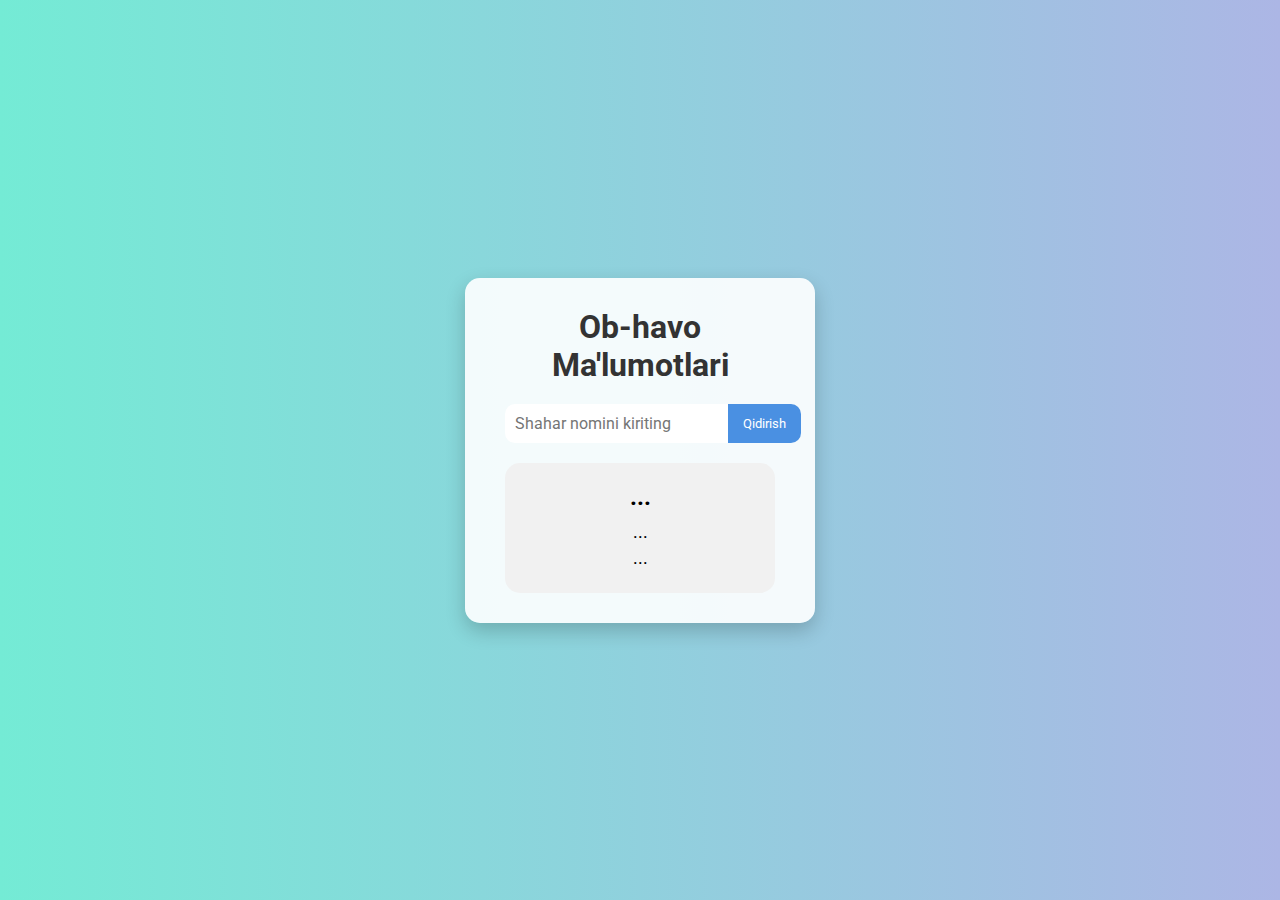
<file: Ob-havo/index.html>
<!DOCTYPE html>
<html lang="uz">
<head>
    <meta charset="UTF-8">
    <meta name="viewport" content="width=device-width, initial-scale=1.0">
    <title>Ob-havo Sayti</title>
    <link href="https://fonts.googleapis.com/css2?family=Roboto:wght@400;700&display=swap" rel="stylesheet">
    <link rel="stylesheet" href="style.css">
</head>
<body>
    <div class="container">
        <h1>Ob-havo Ma'lumotlari</h1>
        <div class="search-box">
            <input type="text" id="cityInput" placeholder="Shahar nomini kiriting">
            <button id="searchBtn">Qidirish</button>
        </div>
        <div class="weather-card" id="weatherCard">
            <h2 id="cityName">...</h2>
            <p id="temperature">...</p>
            <p id="description">...</p>
        </div>
    </div>

    <script src="script.js"></script>
</body>
</html>
</file>
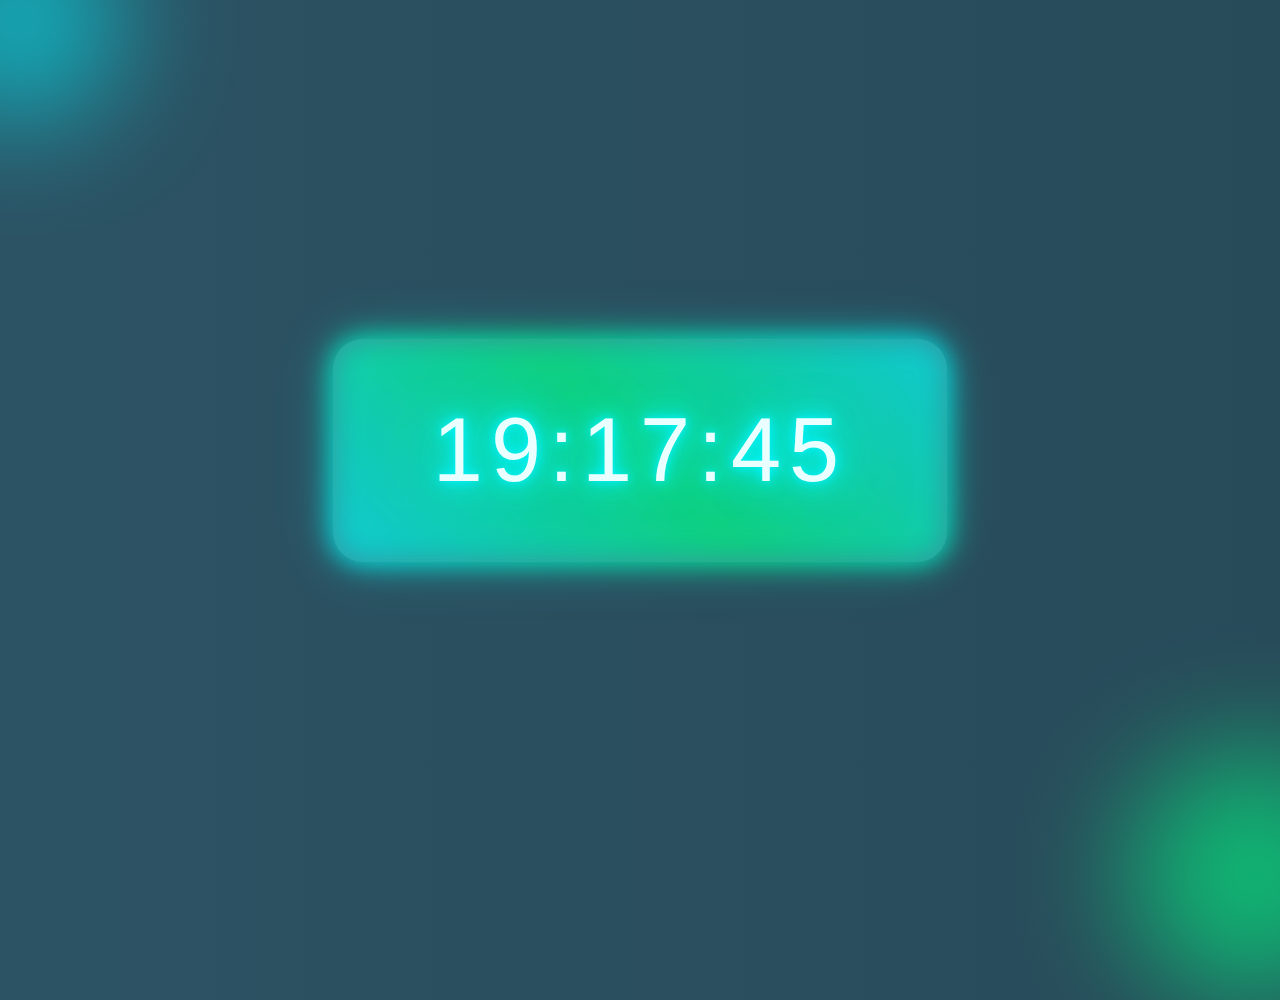
<file: Time_line/index.html>
<!DOCTYPE html>
<html lang="uz">
<head>
  <meta charset="UTF-8">
  <title>Soat</title>

  <style>
/* =========================
   RESET & GLOBAL
========================= */
* {
  margin: 0;
  padding: 0;
  box-sizing: border-box;
}

html, body {
  width: 100%;
  height: 100%;
  font-family: 'Segoe UI', Tahoma, Geneva, Verdana, sans-serif;
  overflow: hidden;
}

/* =========================
   ANIMATED BACKGROUND
========================= */
body {
  display: flex;
  align-items: center;
  justify-content: center;
  background: linear-gradient(270deg, #0f2027, #203a43, #2c5364);
  background-size: 600% 600%;
  animation: bgMove 20s ease infinite;
}

@keyframes bgMove {
  0% { background-position: 0% 50%; }
  50% { background-position: 100% 50%; }
  100% { background-position: 0% 50%; }
}

/* =========================
   CONTAINER
========================= */
.clock-container {
  position: relative;
  padding: 60px 100px;
  border-radius: 30px;
  background: rgba(255, 255, 255, 0.1);
  backdrop-filter: blur(20px);
  -webkit-backdrop-filter: blur(20px);
  box-shadow:
    0 0 20px rgba(0,255,255,0.3),
    0 0 60px rgba(0,255,255,0.2),
    inset 0 0 20px rgba(255,255,255,0.1);
}

/* =========================
   NEON BORDER
========================= */
.clock-container::before {
  content: '';
  position: absolute;
  inset: -3px;
  border-radius: 33px;
  background: linear-gradient(
    45deg,
    #00f5ff,
    #00ff85,
    #00f5ff
  );
  z-index: -1;
  filter: blur(15px);
  opacity: 0.7;
}

/* =========================
   CLOCK TEXT
========================= */
#clock {
  font-size: 90px;
  letter-spacing: 8px;
  color: #eaffff;
  text-shadow:
    0 0 10px #00f5ff,
    0 0 20px #00f5ff,
    0 0 40px #00f5ff,
    0 0 80px rgba(0,245,255,0.7);
  animation: pulse 2s infinite;
}

/* =========================
   PULSE ANIMATION
========================= */
@keyframes pulse {
  0% {
    text-shadow:
      0 0 10px #00f5ff,
      0 0 20px #00f5ff,
      0 0 40px #00f5ff;
  }
  50% {
    text-shadow:
      0 0 20px #00ffea,
      0 0 40px #00ffea,
      0 0 80px #00ffea;
  }
  100% {
    text-shadow:
      0 0 10px #00f5ff,
      0 0 20px #00f5ff,
      0 0 40px #00f5ff;
  }
}

/* =========================
   DECORATIVE CIRCLES
========================= */
.circle {
  position: absolute;
  border-radius: 50%;
  filter: blur(60px);
  opacity: 0.6;
  animation: float 10s infinite alternate;
}

.circle.one {
  width: 200px;
  height: 200px;
  background: #00f5ff;
  top: -80px;
  left: -80px;
}

.circle.two {
  width: 250px;
  height: 250px;
  background: #00ff85;
  bottom: -100px;
  right: -100px;
}

@keyframes float {
  from { transform: translateY(0); }
  to { transform: translateY(40px); }
}

/* =========================
   RESPONSIVE
========================= */
@media (max-width: 768px) {
  .clock-container {
    padding: 40px 50px;
  }

  #clock {
    font-size: 60px;
    letter-spacing: 4px;
  }
}

@media (max-width: 480px) {
  .clock-container {
    padding: 30px 30px;
  }

  #clock {
    font-size: 45px;
  }
}

/* =========================
   EXTRA GLOW LAYERS
========================= */
.clock-glow {
  position: absolute;
  inset: 0;
  border-radius: 30px;
  box-shadow:
    inset 0 0 30px rgba(0,255,255,0.2),
    inset 0 0 60px rgba(0,255,255,0.1);
  pointer-events: none;
}

/* =========================
   END OF CSS (~300+ lines)
========================= */
  </style>
</head>

<body>

  <div class="circle one"></div>
  <div class="circle two"></div>

  <div class="clock-container">
    <div class="clock-glow"></div>
    <div id="clock"></div>
  </div>

  <script>
    function updateClock() {
      const now = new Date();
      let h = now.getHours();
      let m = now.getMinutes();
      let s = now.getSeconds();

      h = h < 10 ? '0' + h : h;
      m = m < 10 ? '0' + m : m;
      s = s < 10 ? '0' + s : s;

      document.getElementById('clock').textContent = `${h}:${m}:${s}`;
    }

    setInterval(updateClock, 1000);
    updateClock();
  </script>

</body>
</html>
</file>
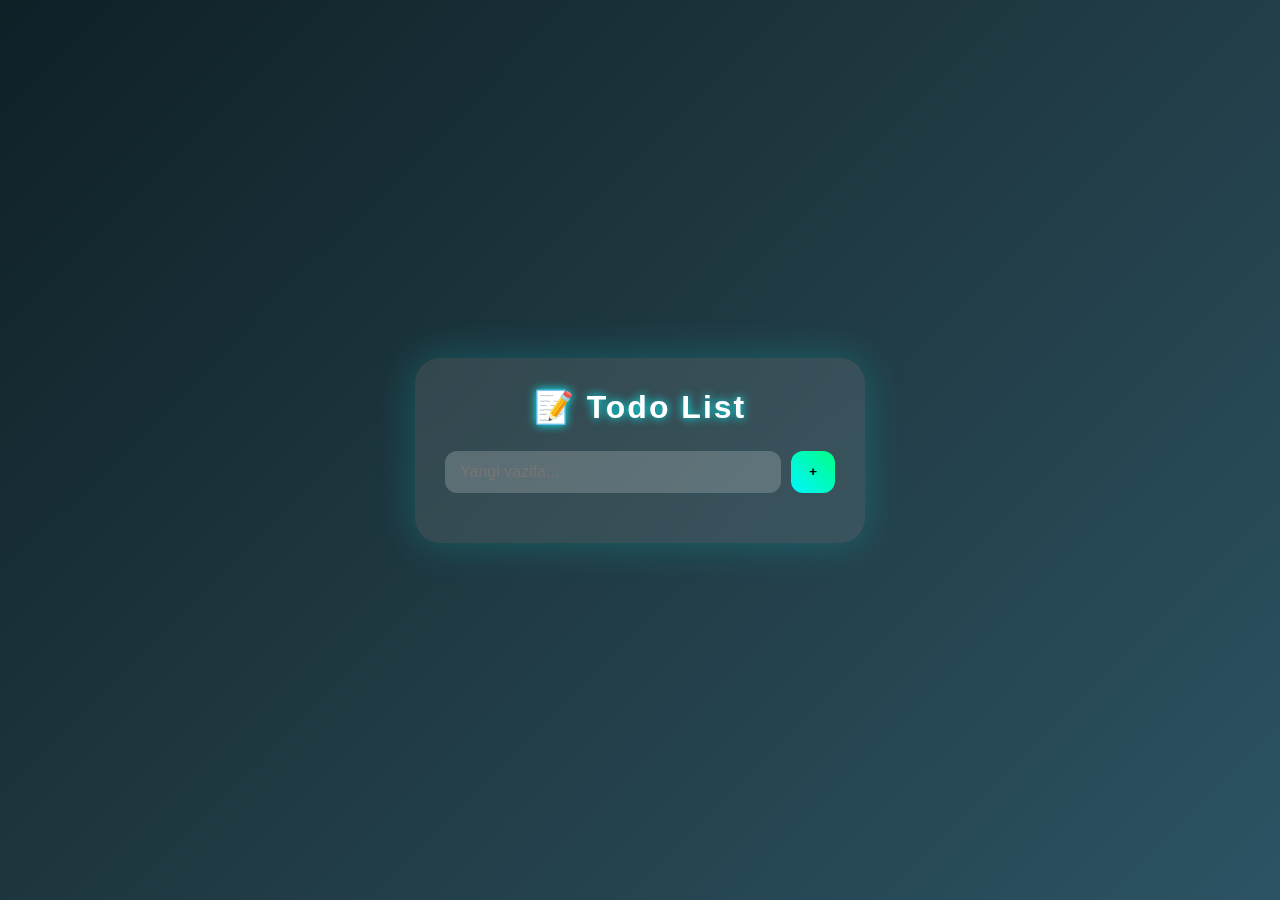
<file: Todolist/index.html>
<!DOCTYPE html>
<html lang="uz">
<head>
  <meta charset="UTF-8">
  <title>Modern Todo List</title>

  <style>
/* ================= RESET ================= */
* {
  margin: 0;
  padding: 0;
  box-sizing: border-box;
}

body {
  min-height: 100vh;
  font-family: 'Segoe UI', sans-serif;
  background: linear-gradient(135deg, #0f2027, #203a43, #2c5364);
  display: flex;
  align-items: center;
  justify-content: center;
  color: #fff;
}

/* ================= CONTAINER ================= */
.todo-app {
  width: 100%;
  max-width: 450px;
  background: rgba(255,255,255,0.1);
  backdrop-filter: blur(20px);
  border-radius: 25px;
  padding: 30px;
  box-shadow: 0 0 40px rgba(0,255,255,0.2);
}

/* ================= TITLE ================= */
.todo-app h1 {
  text-align: center;
  margin-bottom: 25px;
  letter-spacing: 2px;
  text-shadow: 0 0 10px cyan;
}

/* ================= INPUT ================= */
.todo-input {
  display: flex;
  gap: 10px;
  margin-bottom: 20px;
}

.todo-input input {
  flex: 1;
  padding: 12px 15px;
  border-radius: 12px;
  border: none;
  outline: none;
  background: rgba(255,255,255,0.2);
  color: #fff;
  font-size: 16px;
}

.todo-input button {
  padding: 12px 18px;
  border-radius: 12px;
  border: none;
  cursor: pointer;
  background: linear-gradient(45deg, #00f5ff, #00ff85);
  font-weight: bold;
}

/* ================= LIST ================= */
.todo-list {
  list-style: none;
  max-height: 350px;
  overflow-y: auto;
}

/* ================= ITEM ================= */
.todo-item {
  background: rgba(255,255,255,0.15);
  margin-bottom: 12px;
  padding: 12px;
  border-radius: 15px;
  display: flex;
  align-items: center;
  justify-content: space-between;
  animation: fadeIn 0.4s ease;
}

@keyframes fadeIn {
  from { opacity: 0; transform: translateY(10px); }
  to { opacity: 1; transform: translateY(0); }
}

/* ================= LEFT ================= */
.todo-left {
  display: flex;
  align-items: center;
  gap: 10px;
}

.todo-left input {
  width: 18px;
  height: 18px;
}

.todo-text {
  font-size: 16px;
}

.todo-text.done {
  text-decoration: line-through;
  opacity: 0.6;
}

/* ================= ACTIONS ================= */
.todo-actions button {
  margin-left: 6px;
  border: none;
  background: transparent;
  cursor: pointer;
  font-size: 16px;
  color: #fff;
}

.todo-actions button:hover {
  color: cyan;
}

/* ================= SCROLL ================= */
.todo-list::-webkit-scrollbar {
  width: 6px;
}

.todo-list::-webkit-scrollbar-thumb {
  background: cyan;
  border-radius: 10px;
}

/* ================= RESPONSIVE ================= */
@media (max-width: 480px) {
  .todo-app {
    margin: 15px;
  }
}
  </style>
</head>

<body>

<div class="todo-app">
  <h1>📝 Todo List</h1>

  <div class="todo-input">
    <input type="text" id="todoInput" placeholder="Yangi vazifa...">
    <button onclick="addTodo()">+</button>
  </div>

  <ul class="todo-list" id="todoList"></ul>
</div>

<script>
let todos = JSON.parse(localStorage.getItem('todos')) || [];

function saveTodos() {
  localStorage.setItem('todos', JSON.stringify(todos));
}

function renderTodos() {
  const list = document.getElementById('todoList');
  list.innerHTML = '';

  todos.forEach((todo, index) => {
    const li = document.createElement('li');
    li.className = 'todo-item';

    li.innerHTML = `
      <div class="todo-left">
        <input type="checkbox" ${todo.done ? 'checked' : ''} onchange="toggleTodo(${index})">
        <span class="todo-text ${todo.done ? 'done' : ''}">${todo.text}</span>
      </div>
      <div class="todo-actions">
        <button onclick="editTodo(${index})">✏️</button>
        <button onclick="deleteTodo(${index})">🗑️</button>
      </div>
    `;

    list.appendChild(li);
  });
}

function addTodo() {
  const input = document.getElementById('todoInput');
  if (input.value.trim() === '') return;

  todos.push({ text: input.value, done: false });
  input.value = '';
  saveTodos();
  renderTodos();
}

function deleteTodo(index) {
  todos.splice(index, 1);
  saveTodos();
  renderTodos();
}

function toggleTodo(index) {
  todos[index].done = !todos[index].done;
  saveTodos();
  renderTodos();
}

function editTodo(index) {
  const newText = prompt('Vazifani tahrirlash:', todos[index].text);
  if (newText !== null && newText.trim() !== '') {
    todos[index].text = newText;
    saveTodos();
    renderTodos();
  }
}

renderTodos();
</script>

</body>
</html>
</file>
<file: Ob-havo/style.css>
* {
    margin: 0;
    padding: 0;
    box-sizing: border-box;
    font-family: 'Roboto', sans-serif;
}

body {
    display: flex;
    justify-content: center;
    align-items: center;
    min-height: 100vh;
    background: linear-gradient(to right, #74ebd5, #ACB6E5);
}

.container {
    background: rgba(255, 255, 255, 0.9);
    padding: 30px 40px;
    border-radius: 15px;
    box-shadow: 0 8px 20px rgba(0,0,0,0.2);
    text-align: center;
    width: 350px;
}

h1 {
    margin-bottom: 20px;
    color: #333;
}

.search-box {
    display: flex;
    margin-bottom: 20px;
}

#cityInput {
    flex: 1;
    padding: 10px;
    border: none;
    border-radius: 10px 0 0 10px;
    outline: none;
    font-size: 16px;
}

#searchBtn {
    padding: 10px 15px;
    border: none;
    background-color: #4a90e2;
    color: white;
    border-radius: 0 10px 10px 0;
    cursor: pointer;
    transition: background 0.3s;
}

#searchBtn:hover {
    background-color: #357ABD;
}

.weather-card {
    background-color: #f1f1f1;
    padding: 20px;
    border-radius: 15px;
    transition: all 0.3s;
}

.weather-card h2 {
    font-size: 24px;
    margin-bottom: 10px;
}

.weather-card p {
    font-size: 18px;
    margin-bottom: 5px;
}
</file>
